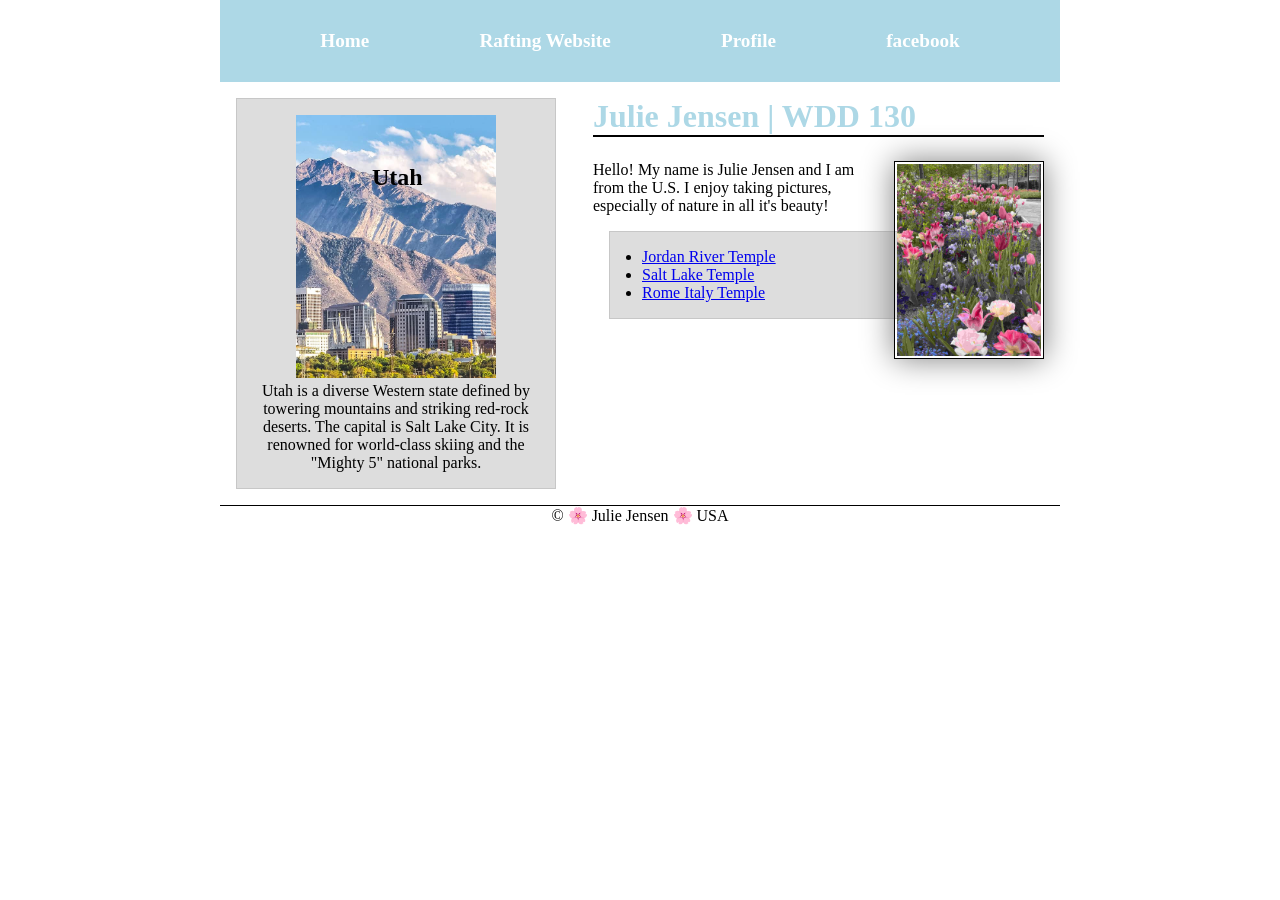
<file: index.html>
<!--July 2026-->
<!DOCTYPE html>
<html lang="en">

<head>
    <title>Julie Jensen | WDD 130</title>
    <meta name="description"
      content="I am doing this assingment to describt my home and to get an A.">
    <meta name="author" content="Julie Jensen">
    <link rel="stylesheet" href="styles/styles.css">
    <meta charset="UTF-8">
    <meta name="viewport" content="width=device-width, initial-scale=1.0">
</head>

<body>
    <header>
        <nav>
            <a href="#">Home</a>
            <a href="wwr/about.html">Rafting Website</a>
            <a href="https://www.linkedin.com/in/julie-j-2a936b38a/">Profile</a>
            <a href="https://www.facebook.com/">facebook</a>
        </nav>
    </header>
    <div class="grid">
        <main>

            <h1> Julie Jensen | WDD 130</h1>
            <img src="images/profile.jpg" alt="Hello my name is Julie Jensen">
            <p>Hello! My name is Julie
                Jensen and I am from the U.S. I enjoy taking pictures, especially
                of nature in all it's beauty! </p>
            <ul class="box indent">
                <li><a href="https://newsroom.churchofjesuschrist.org/article/jordan-river-utah-temple"
                      target="_blank">Jordan River Temple</a></li>
                <li><a href="https://newsroom.churchofjesuschrist.org/article/salt-lake-temple"
                      target="_blank">Salt Lake Temple</a></li>
                <li><a href="https://churchofjesuschristtemples.org/rome-italy-temple/"
                      target="_blank">Rome Italy Temple</a></li>
            </ul>
        </main>

        <aside class="box">

            <h2>Utah</h2>
            <img src="images/salt-lake-city.jpg" alt=" Beautiful Utah">
            <p>Utah is a diverse Western state defined by towering mountains and striking red-rock
                deserts. The capital is Salt Lake City. It is renowned for world-class skiing and
                the
                "Mighty 5"
                national parks.</p>

        </aside>
    </div>

    <footer>
        <p>© 🌸 Julie Jensen 🌸 USA</p>
    </footer>
</body>

</html>
</file>
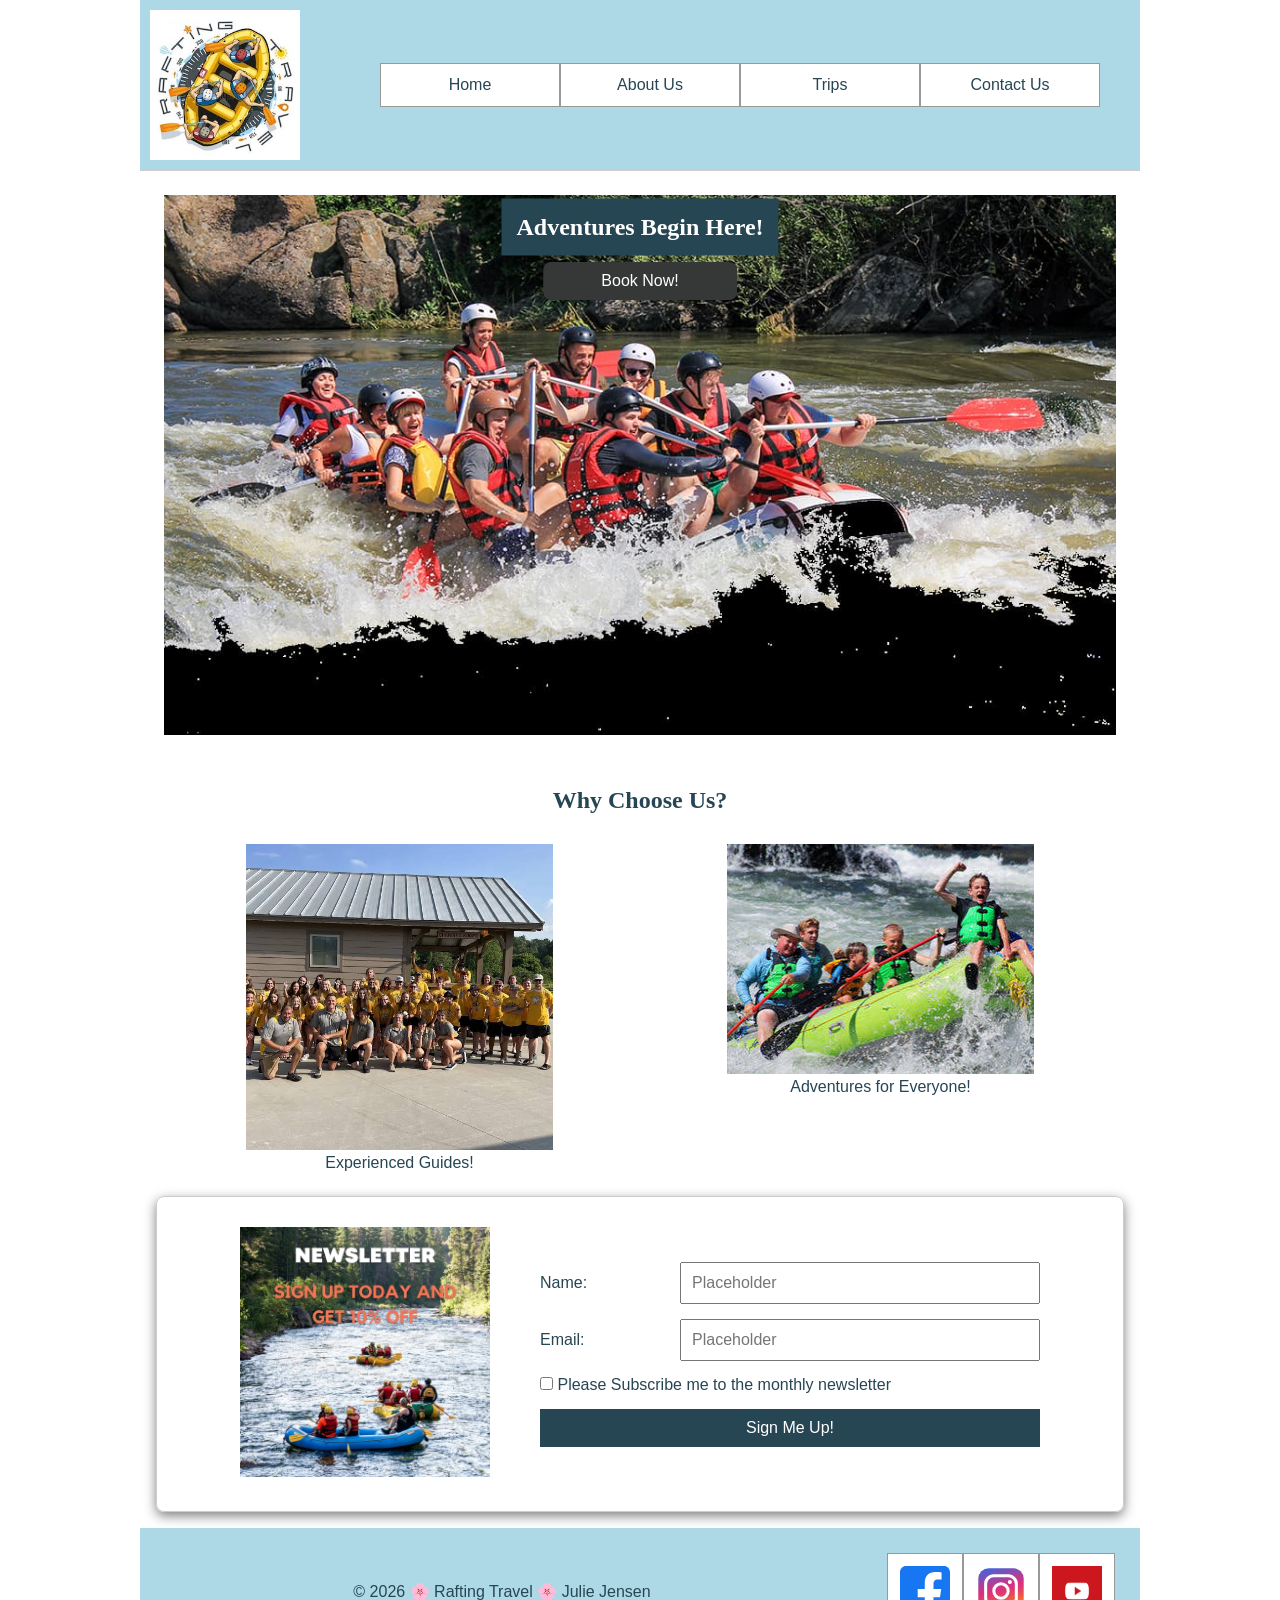
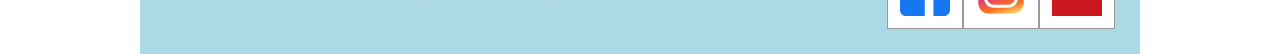
<file: wwr/index.html>
<!DOCTYPE html>
<html lang="en">

<head>
    <meta charset="UTF-8">
    <meta name="viewport" content="width=device-width, initial-scale=1.0">
    <title>Index| Rafting Travel</title>
    <meta name="description"
      content="Discover exciting whitewater rafting adventures with Rafting Travel. Explore thrilling river trips, scenic destinations, and unforgettable outdoor experiences for every skill level.">
    <meta name="author" content="Julie Jensen">
    <link rel="stylesheet" href="styles/rafting.css">
</head>

<body>
    <header>
        <img src="images/z-raftingcompas.jpg" alt="Rafting Logo" width="200" height="200">
        <nav>
            <a href="index.html">Home</a>
            <a href="about.html">About Us</a>
            <a href="trips.html">Trips</a>
            <a href="contact.html">Contact Us</a>
        </nav>
    </header>
    <div class="grid">

        <main>
            <section class="home-hero">
                <img src="images/hero_transparency_1024.jpg"
                  alt="Rafting group in whitewater rapids " width="200" height="300">

                <h1>Adventures Begin Here!</h1>
                <div>
                    <button class="now" onclick="window.location.href='trips.html'">Book
                        Now!</button>
                </div>

            </section>

            <section class="choose">
                <h2>Why Choose Us?</h2>

                <figure>
                    <img src="images/employees.jpeg" alt="experiences staff">
                    <figcaption>Experienced Guides!</figcaption>
                </figure>

                <figure>
                    <img src="images/everyone.jpeg" alt="Fun for the wh">
                    <figcaption>Adventures for Everyone!</figcaption>
                </figure>

            </section>

            <section class=" newsletter">
                <div>
                    <img src="images/image_410db372.jpg" alt="sign up for the newsletter">
                </div>
                <form>
                    <div class="form-item column1">
                        <label for="name">Name:</label>
                        <input type="text" id="name" name="name" required placeholder="Placeholder">
                    </div>
                    <div class="form-item column2">
                        <label for="useremail">Email:</label>
                        <input type="email" id="useremail" name="useremail" required
                          placeholder="Placeholder">
                    </div>
                    <div>
                        <input type="checkbox" id="subscribe" name="subscribe">
                        <label for="subscribe">Please Subscribe me to the monthly
                            newsletter</label>
                    </div>
                    <div>
                        <button type="submit">Sign Me Up!</button>
                    </div>
                </form>
            </section>


        </main>

        <footer>
            <p> © 2026 🌸 Rafting Travel 🌸 Julie Jensen </p>
            <nav class="socialmedia">
                <a href="https://www.facebook.com/">
                    <img src="images/facebook-square.svg" alt="Facebook Icon" width="50">
                </a>
                <a href="https://www.instagram.com/?hl=en">
                    <img src="images/instagram-square.svg" alt="Instagram Icon" width="50">
                </a>
                <a href="https://www.youtube.com/">
                    <img src="images/youtube.png" alt="Youtube Icon" width="50">
                </a>
            </nav>
        </footer>

    </div>


</body>

<!--This is a HTML comment-->

<!-- This is a HTML comment -->


</html>
</file>
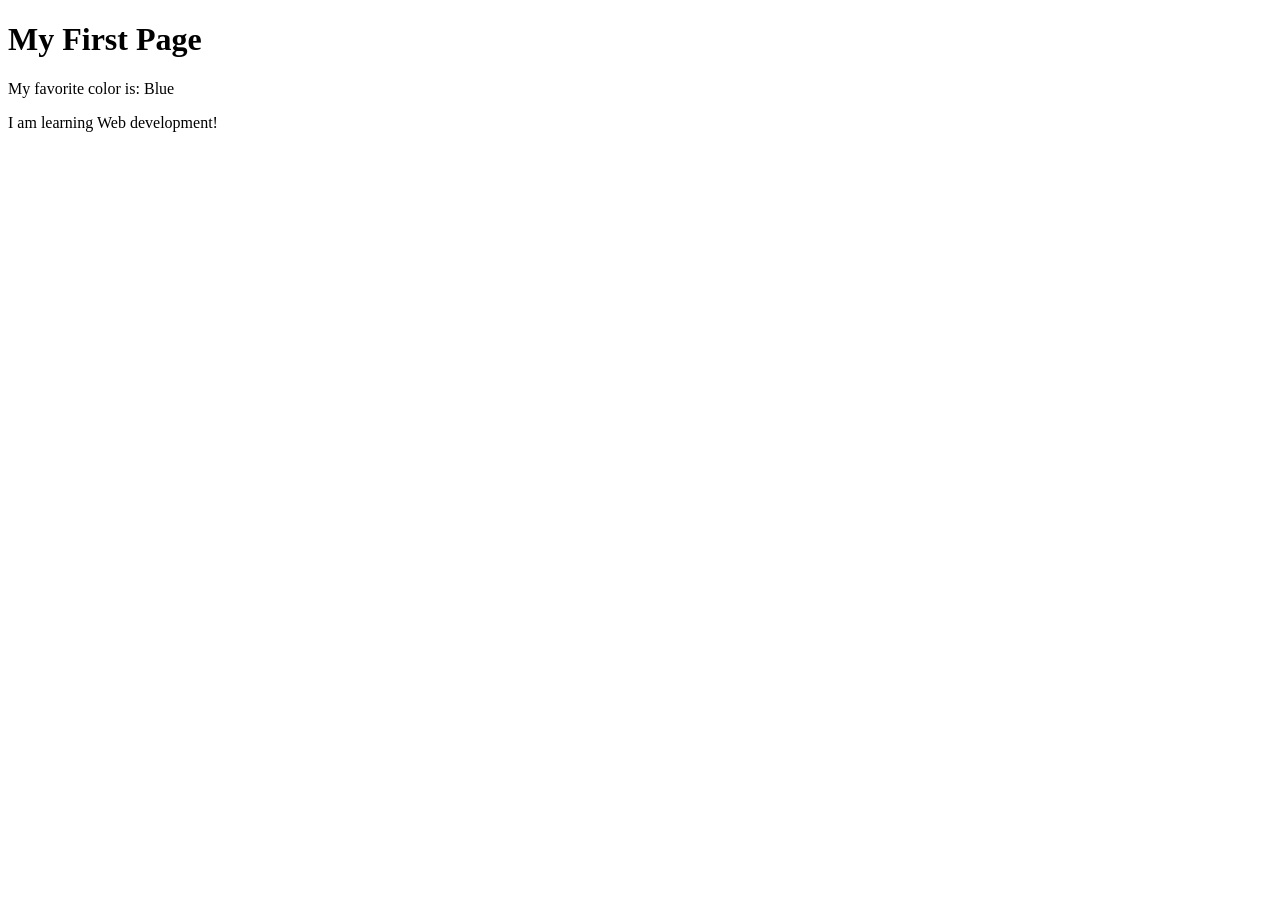
<file: week01/first-page.html>
<!DOCTYPE html>
<html lang="en">
<head>
    <meta charset="UTF-8">
    <meta name="viewport" content="width=device-width, initial-scale=1.0">
    <title>My First Page</title>
</head>
<body>
    <h1>My First Page</h1>
    <p>My favorite color is: Blue </p>
    <p>I am learning Web development! </p>
</body>
</html>
</file>
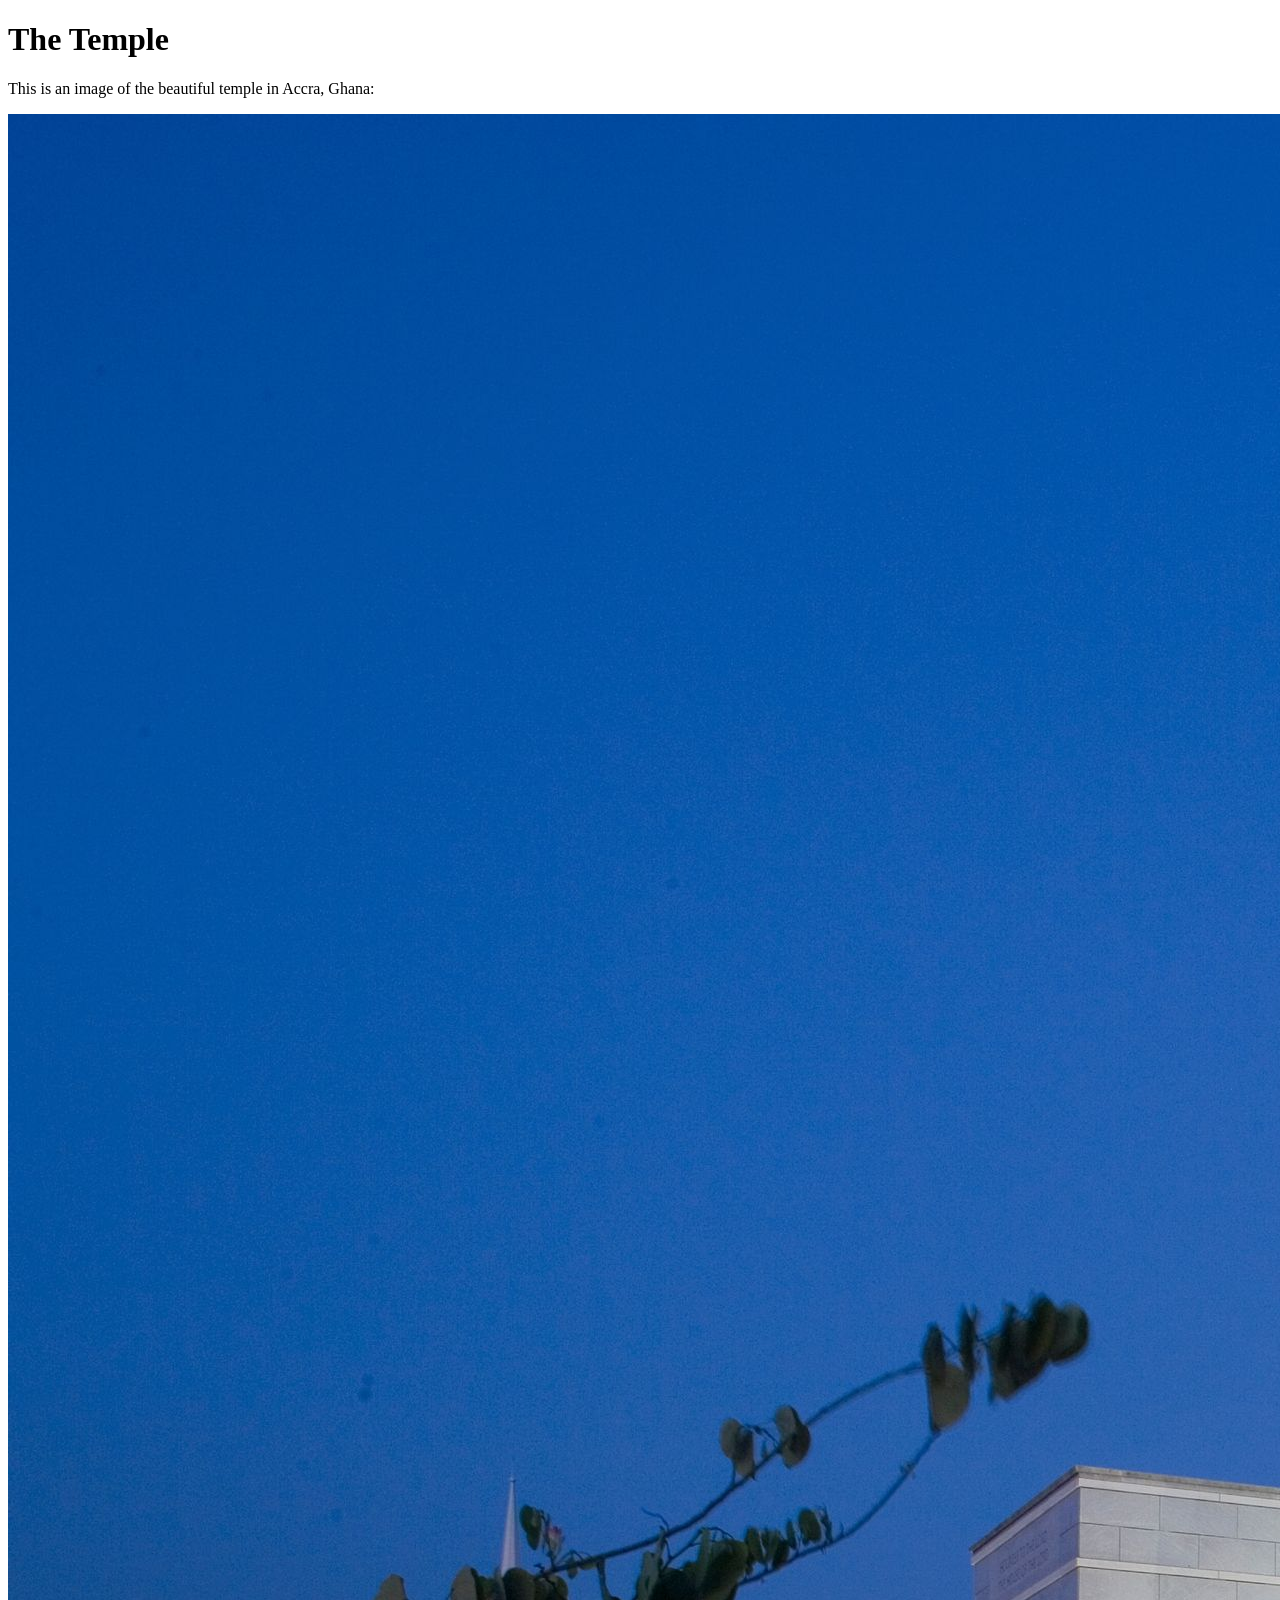
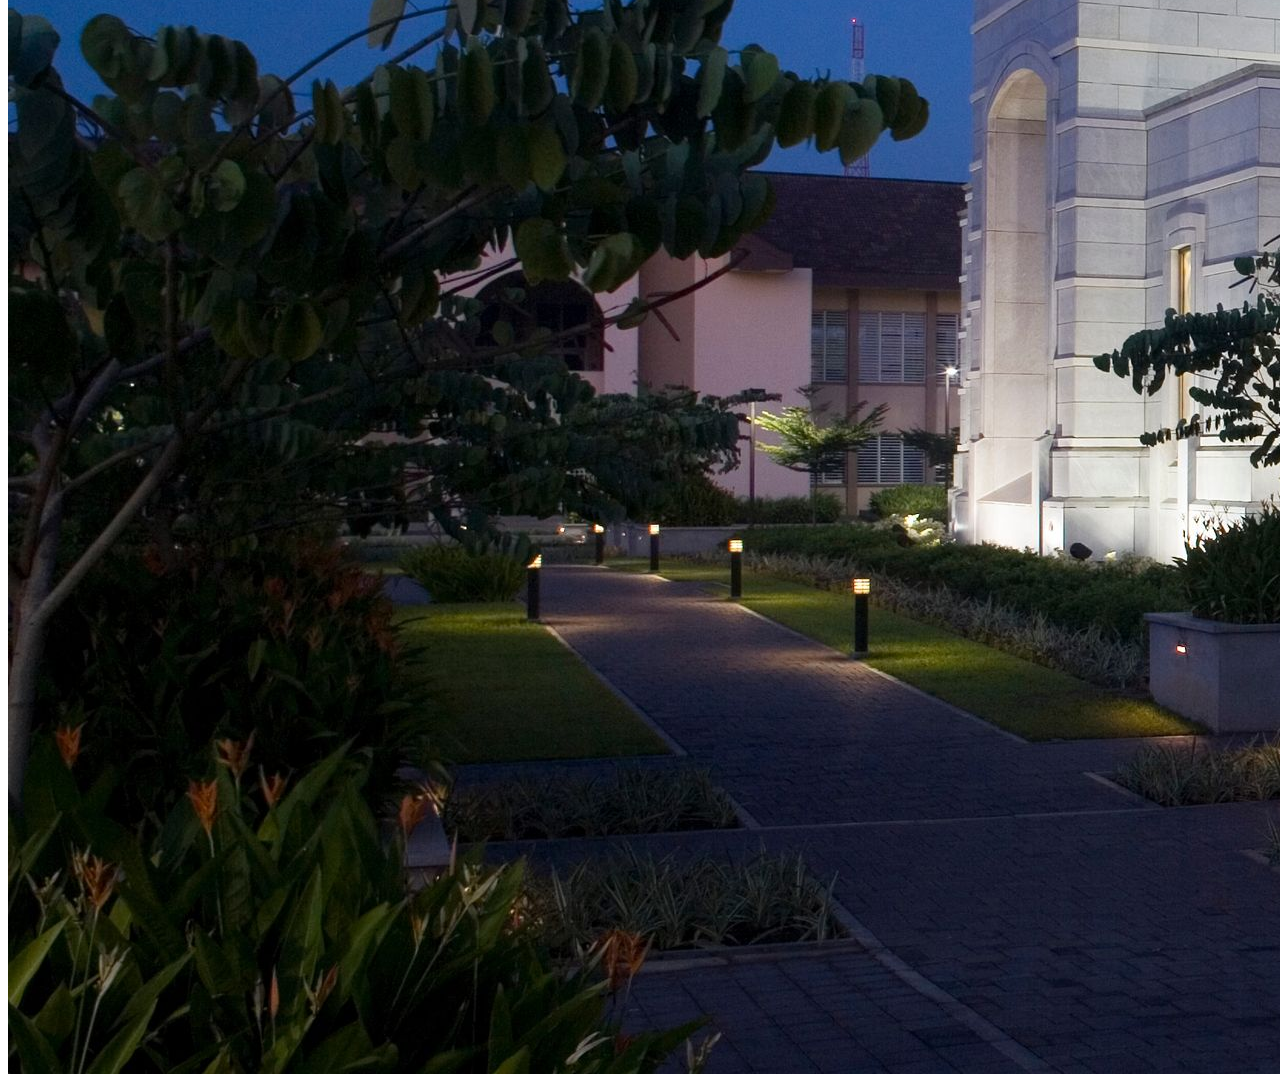
<file: week01/images.html>
<!DOCTYPE html>
<html lang="en">
<head>
    <meta charset="UTF-8">
    <meta name="viewport" content="width=device-width, initial-scale=1.0">
    <title>Temple Image</title>
</head>
<body>
    <h1>The Temple</h1>
    <p>This is an image of the beautiful temple in Accra, Ghana:</p>
    <img src="images/temple-large.jpeg" alt="The Accra Ghana Temple">
    
</body>
</html>
</file>
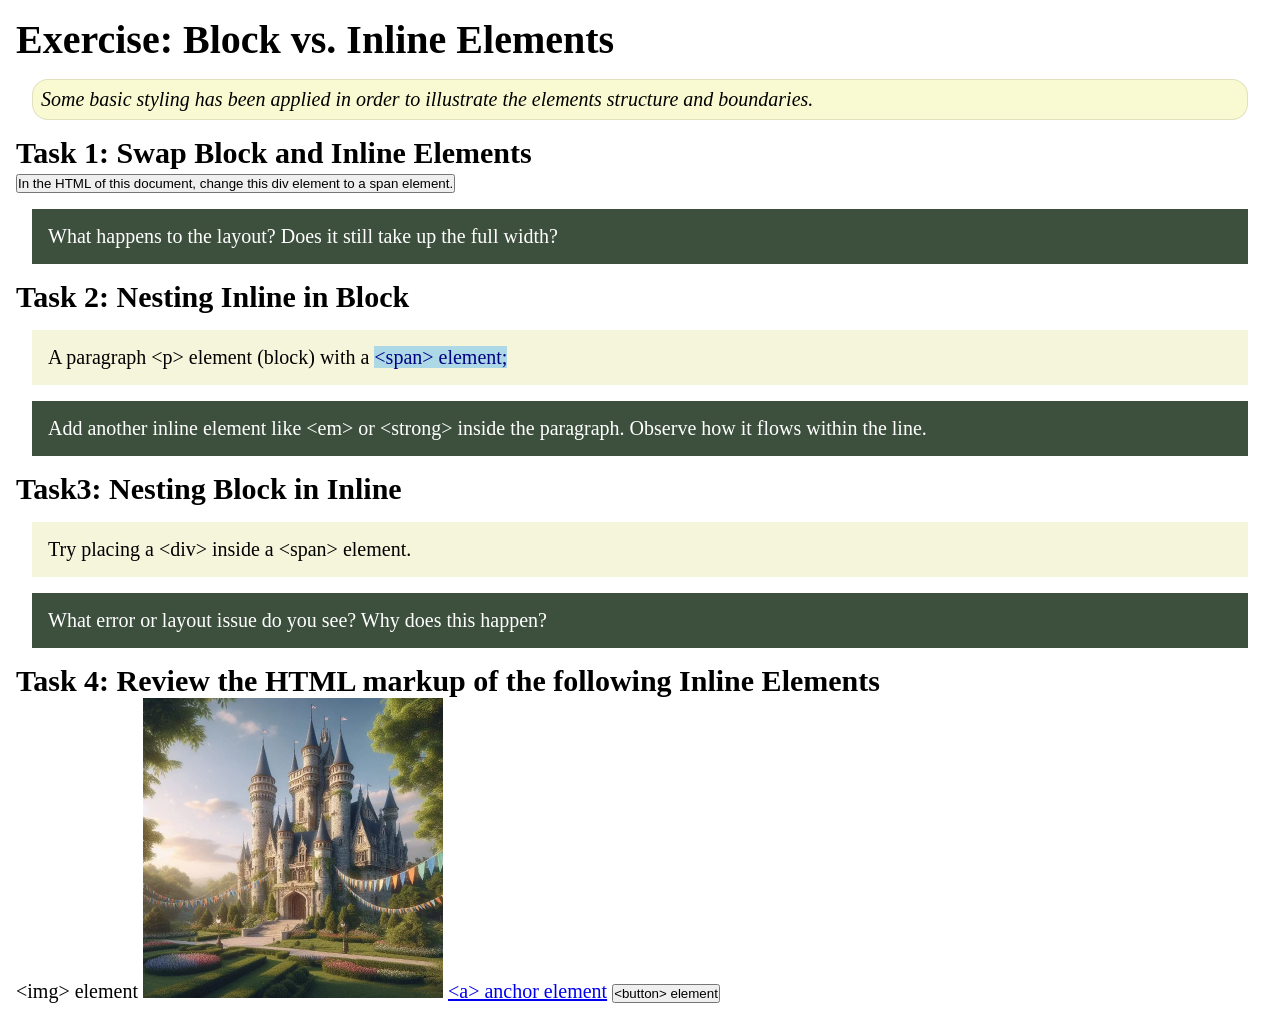
<file: week02/block-vs-inline.html>
<!DOCTYPE html>
<html lang="en">

<head>
    <meta charset="UTF-8">
    <meta name="viewport" content="width=device-width, initial-scale=1.0">
    <title>Exercise: Block vs. Inline Elements</title>
    <link rel="stylesheet" href="styles/block-vs-inline.css">
</head>

<body>
    <main>
        <h1>Exercise: Block vs. Inline Elements</h1>
        <p class="note">Some basic styling has been applied in order to illustrate the elements
            structure and
            boundaries.</p>

        <h2>Task 1: Swap Block and Inline Elements</h2>
        <button>In the HTML of this document, change this div element to a span element.</button>

        <p class="question">What happens to the layout? Does it still take up the full width?</p>

        <h2>Task 2: Nesting Inline in Block</h2>
        <p>A paragraph &lt;p&gt; element (block) with a <span>&lt;span&gt; element;</span></p>
        <p class="question">Add another inline element like &lt;em&gt; or &lt;strong&gt; inside the
            paragraph. Observe
            how it flows within the line.</p>

        <h2>Task3: Nesting Block in Inline</h2>
        <div>Try placing a &lt;div&gt; inside a &lt;span&gt; element.</div>
        <p class="question">What error or layout issue do you see? Why does this happen?</p>


        <h2>Task 4: Review the HTML markup of the following Inline Elements</h2>
        &lt;img&gt; element
        <img src="images/castle.webp" alt="placeholder image (images are inline)" width="300"
          height="300">
        <a href="https://churchofjesuschrist.org">&lt;a&gt; anchor element</a>
        <button type="button">&lt;button&gt; element</button>
    </main>
</body>

</html>
</file>
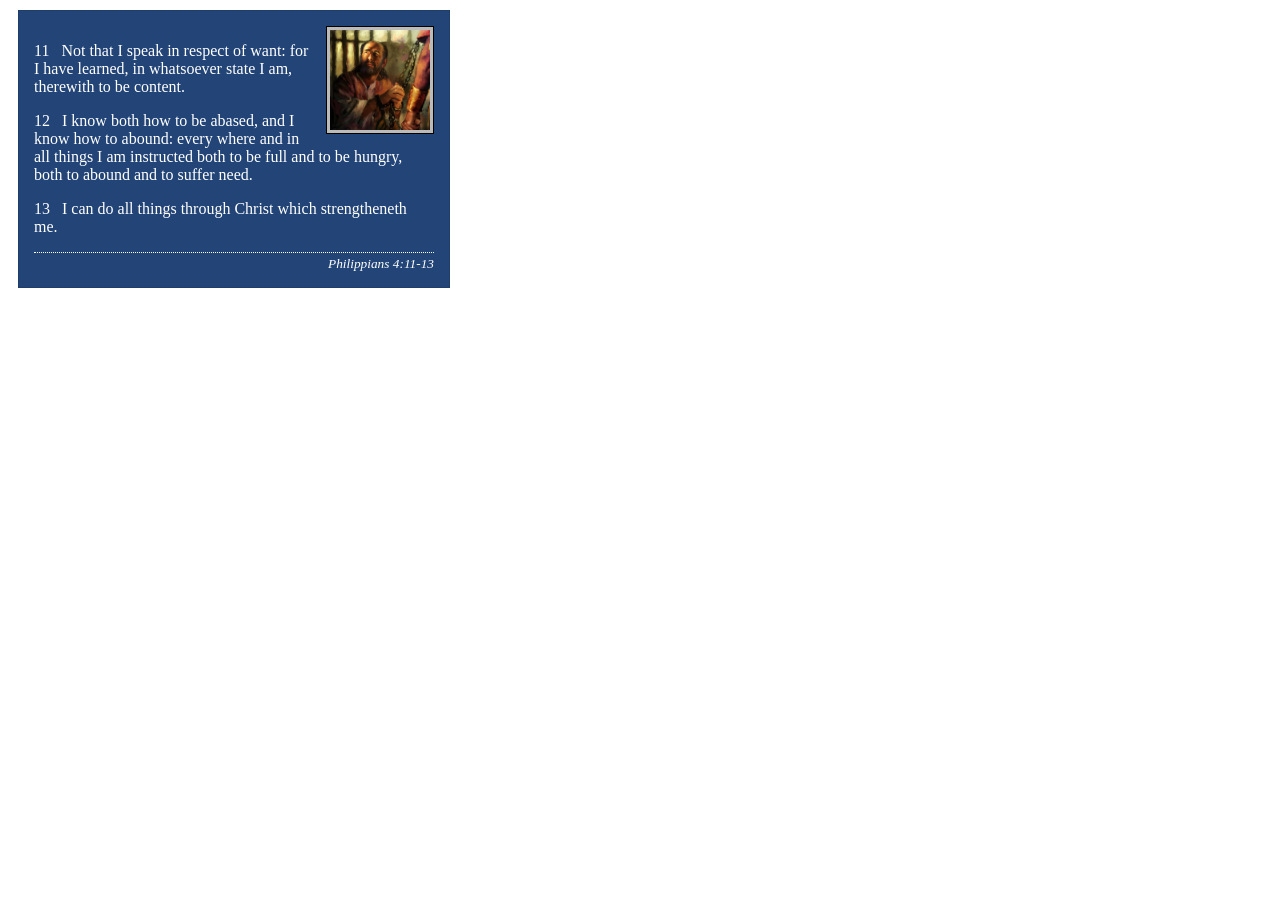
<file: week02/box-model-solution.html>
<!DOCTYPE html>
<html lang="en">
<head>
    <meta charset="UTF-8">
    <meta name="viewport" content="width=device-width, initial-scale=1.0">
    <title>Box Model Activity</title>
    <link rel="stylesheet" href="styles/box-model-solution.css">
</head>
<body>
    <main>
        <div class="callout">
            <img src="images/apostle-paul-imprisoned.webp" alt="Paul the Apostle - Imprisoned in Rome" width="200" height="200">
            <blockquote>
                <p>11 &nbsp; Not that I speak in respect of want: for I have learned, in whatsoever state I am, therewith to be content.</p>
                <p>12 &nbsp; I know both how to be abased, and I know how to abound: every where and in all things I am instructed both to be full and to be hungry, both to abound and to suffer need.</p>
                <p>13 &nbsp; I can do all things through Christ which strengtheneth me.</p>
            </blockquote>
            <cite>Philippians 4:11-13</cite>
        </div>
    </main>
</body>
</html>
</file>
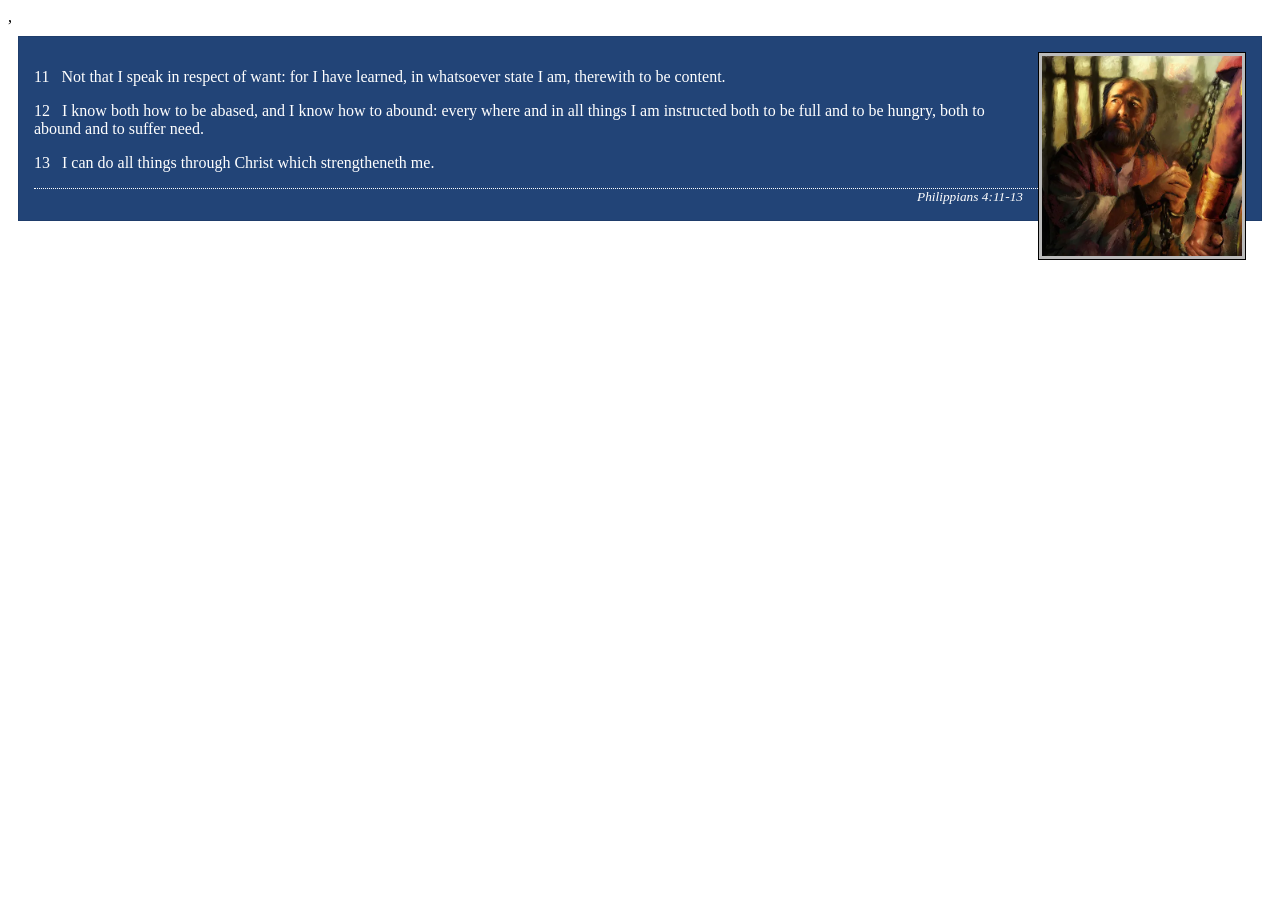
<file: week02/box-model.html>
<!DOCTYPE html>
<html lang="en">

<head>
    ,
    <link rel="stylesheet" href="styles/box-model.css">
    <meta charset="UTF-8">
    <meta name="viewport" content="width=device-width, initial-scale=1.0">
    <title>Box Model Activity</title>
</head>

<body>
    <main>
        <div class="callout">
            <img src="images/apostle-paul-imprisoned.webp"
              alt="Paul the Apostle - Imprisoned in Rome" width="200" height="200">
            <blockquote>
                <p>11 &nbsp; Not that I speak in respect of want: for I have learned, in whatsoever
                    state I am, therewith to be content.</p>
                <p>12 &nbsp; I know both how to be abased, and I know how to abound: every where and
                    in all things I am instructed both to be full and to be hungry, both to abound
                    and to suffer need.</p>
                <p>13 &nbsp; I can do all things through Christ which strengtheneth me.</p>
            </blockquote>
            <cite>Philippians 4:11-13</cite>
        </div>
    </main>
</body>

</html>
</file>
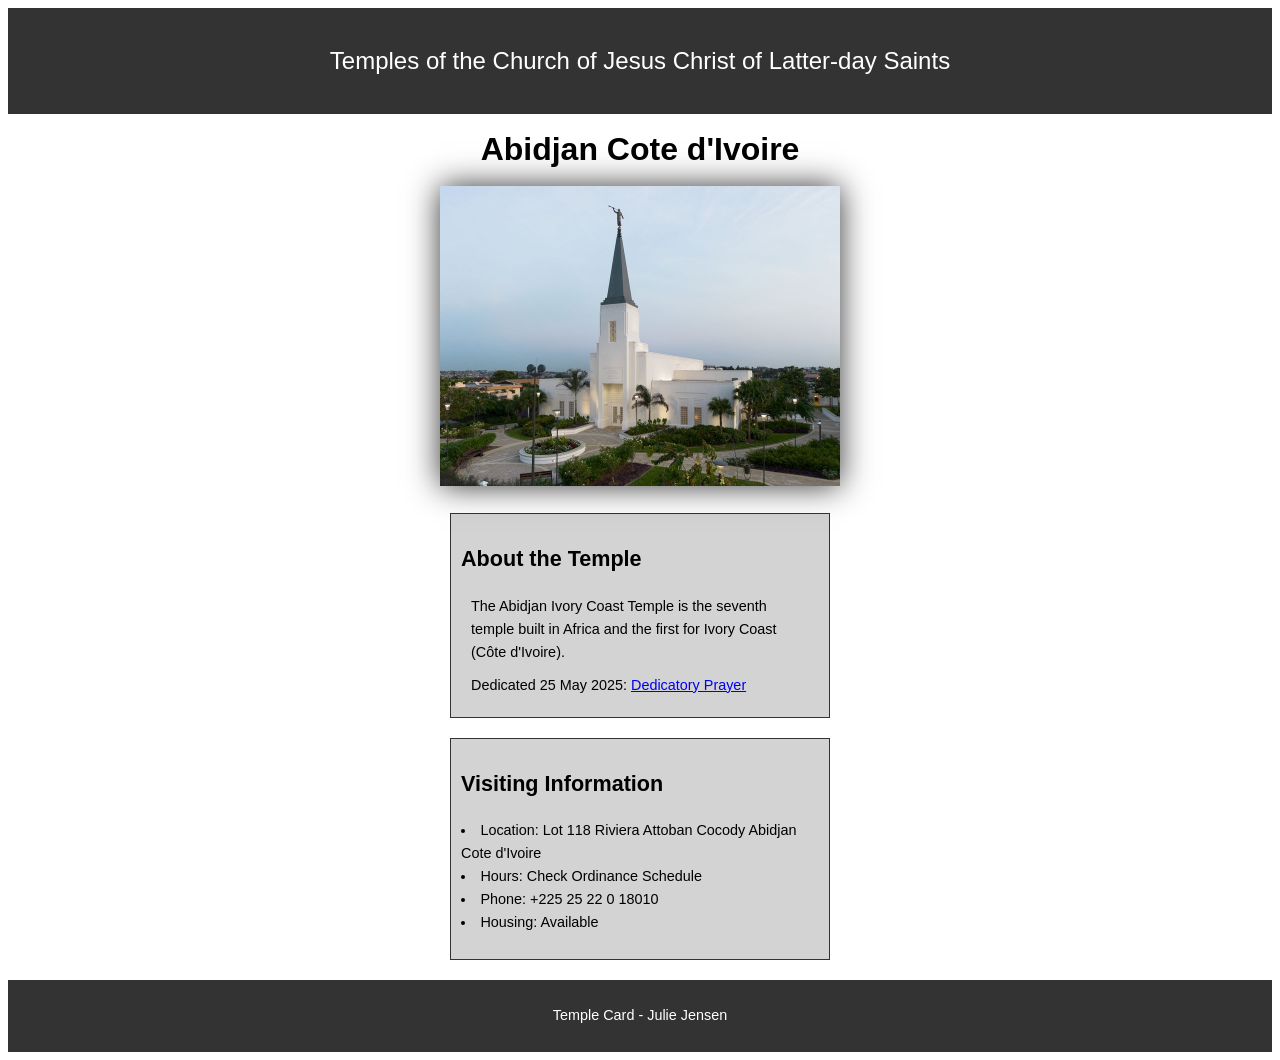
<file: week02/temple.html>
<!DOCTYPE html>
<html lang="en">

<head>
    <meta charset="UTF-8">
    <meta name="viewport" content="width=device-width, initial-scale=1.0">
    <title>Temple Card - Abidjan Cote d'Ivoire</title>
    <link rel="stylesheet" href="styles/temples.css">
</head>

<body>
    <header>
        <p>Temples of the Church of Jesus Christ of Latter-day Saints</p>
    </header>
    <main>
        <h1>Abidjan Cote d'Ivoire</h1>
        <picture>
            <img src="images/abidjan-ivory-coast.jpeg" alt="Abidjan Cote d'Ivoire Temple">
        </picture>
        <section>
            <h2>About the Temple</h2>
            <p>The Abidjan Ivory Coast Temple is the seventh temple built in Africa and the first
                for Ivory Coast (Côte
                d'Ivoire).</p>
            <p>Dedicated 25 May 2025: <a
                  href="https://www.churchofjesuschrist.org/temples/dedicatory-prayer/abidjan-ivory-coast-temple/2025-05-25?lang=eng"
                  target="_blank" rel="noopener noreferrer">Dedicatory Prayer</a></p>
        </section>
        <section>
            <h2>Visiting Information</h2>
            <ul>
                <li>Location: Lot 118 Riviera Attoban Cocody Abidjan Cote d'Ivoire</li>
                <li>Hours: Check Ordinance Schedule</li>
                <li>Phone: +225 25 22 0 18010</li>
                <li>Housing: Available</li>
            </ul>
        </section>
    </main>
    <footer>
        <p>Temple Card - Julie Jensen</p>
    </footer>
</body>

</html>
</file>
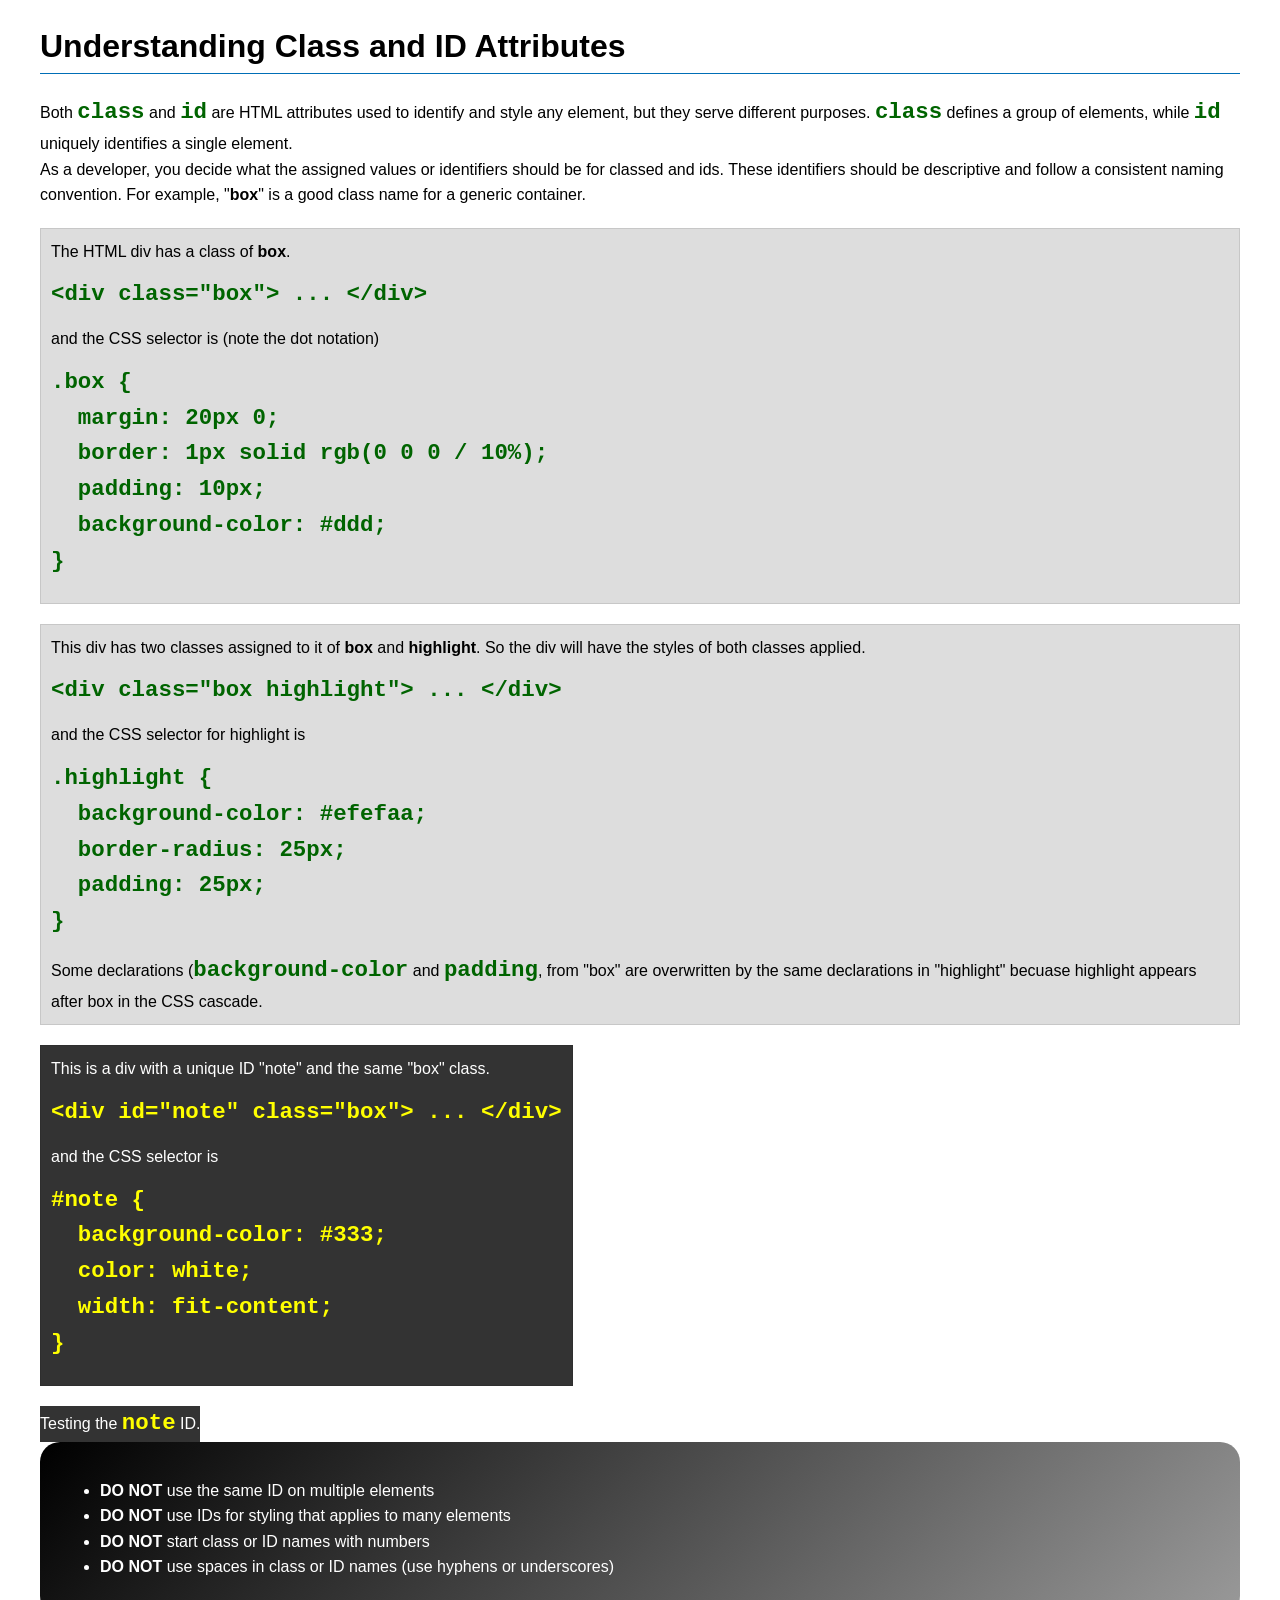
<file: week03/class-and-id.html>
<!DOCTYPE html>
<html lang="en">

<head>
    <meta charset="UTF-8">
    <meta name="viewport" content="width=device-width, initial-scale=1.0">
    <title>Class vs ID Attributes</title>
    <link rel="stylesheet" href="styles/class-and-id.css">
</head>

<body>
    <h1>Understanding Class and ID Attributes</h1>
    <p>Both <code>class</code> and <code>id</code> are HTML attributes used to identify and style
        any element, but they
        serve different purposes. <code>class</code> defines a group of elements, while
        <code>id</code> uniquely
        identifies a single element.</p>
    <p>As a developer, you decide what the assigned values or identifiers should be for classed and
        ids. These
        identifiers should be
        descriptive and follow a consistent naming convention. For example, "<strong>box</strong>"
        is a good class name
        for a generic container.</p>
    <div class="box">
        <p>The HTML div has a class of <strong>box</strong>.</p>
        <pre><code class="html">&lt;div class="box"&gt; ... &lt;/div&gt;</code></pre>
        and the CSS selector is (note the dot notation)
        <pre><code class="css">.box {
  margin: 20px 0;
  border: 1px solid rgb(0 0 0 / 10%);
  padding: 10px;
  background-color: #ddd; 
}</code></pre>
    </div>

    <div class="box">
        <p>This div has two classes assigned to it of <strong>box</strong> and
            <strong>highlight</strong>. So the div
            will have the styles of both classes applied.</p>
        <pre><code class="html">&lt;div class="box highlight"&gt; ... &lt;/div&gt;</code></pre>
        and the CSS selector for highlight is
        <pre><code class="css">.highlight {
  background-color: #efefaa;
  border-radius: 25px;
  padding: 25px;
}</code></pre>
        <p>Some declarations (<code>background-color</code> and <code>padding</code>, from "box" are
            overwritten by the same declarations in "highlight" becuase highlight appears after box
            in the CSS cascade.</p>
    </div>

    <div id="note" class="box">
        <p>This is a div with a unique ID "note" and the same "box" class.</p>
        <pre><code class="html">&lt;div id="note" class="box"&gt; ... &lt;/div&gt;</code></pre>
        and the CSS selector is
        <pre><code class="css">#note {
  background-color: #333;
  color: white;
  width: fit-content;
}</code></pre>
    </div>

    <div id="note">
        <p>Testing the <code>note</code> ID.</p>
    </div>

    <section id="best-practice">
        <ul>
            <li><strong>DO NOT</strong> use the same ID on multiple elements</li>
            <li><strong>DO NOT</strong> use IDs for styling that applies to many elements</li>
            <li><strong>DO NOT</strong> start class or ID names with numbers</li>
            <li><strong>DO NOT</strong> use spaces in class or ID names (use hyphens or underscores)
            </li>
        </ul>
    </section>


</body>

</html>
</file>
<file: styles/styles.css>
* {
    margin: 0;
    padding: 0;
    box-sizing: border-box;
}

:root {
    --primary-color: lightblue;
    --text-light: white;
    --text-dark: #333;
    --light-background: #eee;
    --standard-padding: 1rem;
    --small-padding: 10px;
    --border-color: black;
    --thin-border: 1px solid black;
    --auto-height: auto;
}

nav {
    background-color: var(--primary-color);
    padding: var(--small-padding);
    display: flex;
    justify-content: space-evenly;
    align-items: center;
}

nav a {
    color: var(--text-light);
    display: block;
    padding: 20px;
    text-decoration: none;
    font-size: 1.2rem;
    font-weight: 700;
    color: var(--text-light);
}

h1 {
    color: var(--primary-color);
    border-bottom: 2px solid #000;
    margin-bottom: 1.5rem;
}

img {
    height: var(--auto-height);
}

p {
    padding: 0px;
}

main {
    grid-column: 2/3;
    margin: 1rem;
}

aside {
    width: 20rem;
    margin: var(--standard-padding);
    border: 1px solid rgb(0 0 0 / 0.2);
    padding: var(--standard-padding);
    background-color: var(--light-background);
    color: var(--text-dark);
    text-align: center;
    position: relative;
    grid-column: 1/2;
    grid-row: 1/2;

}

aside img {
    width: 200px;
    height: var(--auto-height)
}

aside h2 {
    position: absolute;
    top: 65px;
    left: 135px;
}

main img {
    width: 150px;
    height: var(--auto-height);
    border: var(--thin-border);
    padding: 2px;
    box-shadow: 0 0 30px gray;
    float: right;
    margin: 0 0 1rem 1rem;
}

footer {
    margin-top: 15px;
    border-top: var(--thin-border);
    text-align: center;
}

header,
.grid,
footer {
    max-width: 840px;
    margin: 0 var(--auto-height);
}

.grid {
    display: grid;
    grid-template-columns: 1fr 3fr;
    gap: 5px;
    align-items: start;
}

/* Class Sectors */
.box {
    margin: 1rem;
    border: 1px solid rgb(0 0 0 / 10%);
    padding: 1rem;
    background-color: #ddd;
    color: #000;
}

.indent {
    padding-left: 2rem;
}
</file>
<file: wwr/styles/rafting.css>
* {
    margin: 0;
    padding: 0;
    box-sizing: border-box;
}

:root {
    --primary-color: #ADD8E6;
    --text-light: white;
    --heading-font: "Times New Roman", "Georgia", serif;
    --body-font: Arial, Helvetica, sans-serif;
    --small-padding: 10px;
    --accent1-color: #264653;
}

header,
main,
footer {
    max-width: 1000px;
    margin: 0 auto;
}

header {
    display: grid;
    grid-template-columns: 200px 1fr;
    align-items: center;
    border-bottom: 1px solid #ccc;
    padding: var(--small-padding);
    background-color: var(--primary-color);
    color: var(--accent1-color);
}

header img {
    width: 150px;
    height: auto;
}

.hero {
    position: relative;
}

.hero img {
    display: block;
    width: 100%;
    height: auto;
}

.hero article {
    position: absolute;
    bottom: 40px;
    left: 40px;
    right: 40px;

    display: flex;
    align-items: center;
    justify-content: space-between;
    background-color: rgba(255, 255, 255, 0.7);
    padding: 20px;
}

.hero article img {
    float: right;
    width: 125px;
    margin-left: 20px;
}

body {
    font-family: var(--body-font);
    color: var(--accent1-color);
}

h1,
h2 {
    font-family: var(--heading-font);
    color: var(--accent1-color);
}

.hero h1 {
    position: absolute;
    top: 20px;
    left: 0;
    width: 100%;
    padding: 15px;
    text-align: center;
    opacity: 0.7;
    background-color: var(--accent1-color);
    color: var(--text-light);
}

nav,
p,
section,
article {
    margin: 16px;
    padding: 8px;
}

nav {
    display: flex;
    justify-content: center;
    gap: 0;
    align-items: center;
}

nav a {
    flex: 1;
    max-width: 180px;
    text-align: center;
    text-decoration: none;
    color: var(--accent1-color);
    border: 1px solid #999;
    background: white;
    padding: .75rem;
    white-space: nowrap;
}

.history {
    display: grid;
    grid-template-columns: 1fr 250px 1fr;
    gap: 20px;
    align-items: center;
}

.history img {
    width: 250px;
}

.history h2 {
    grid-column: 1 / 4;
    text-align: center;
}

.adventures {
    display: grid;
    grid-template-columns: repeat(5, 1fr);
    gap: 20px;
    text-align: center;
}

.adventures h2 {
    grid-column: 1 / -1;
    text-align: center;
}

.adventures img {
    width: 100%;
}

footer {
    display: flex;
    justify-content: space-between;
    align-items: center;
    background-color: var(--primary-color);
    padding: 1px;
    text-align: center;
}

footer p {
    flex: 1;
    text-align: center;

}

.socialmedia a {
    display: flex;
    gap: 10px;
}

/* Contact Page */

.contact-info {
    text-align: center;
    margin-bottom: 25px;
}

.contact-info p {
    margin: 0px 0;
}

.contact-grid {
    display: grid;
    grid-template-columns: 1fr 1fr;
    gap: 30px;
    align-items: start;
    margin: 30px 0;
}

.map iframe {
    width: 100%;
    height: 450px;
    border: 0;
}

form {
    display: flex;
    flex-direction: column;
    gap: 15px;
}

.form-item {
    display: grid;
    grid-template-columns: 130px 1fr;
    align-items: center;
    gap: 10px;

}

.radio-stack {
    border: none;
    padding: 0;
    margin: 0;
    display: flex;
    flex-direction: column;
    gap: 12px;
}

input,
textarea,
button {
    padding: 10px;
    font-size: 1rem;
}

fieldset {
    border: none;
    padding: 0;
    display: flex;
    flex-direction: column;
    gap: 8px;
}

fieldset label {
    display: inline-flex;
    flex-direction: row;
    align-items: center;
    gap: 8px;
    margin: 0;
    padding: 0;
    cursor: pointer;
}

button {
    background-color: var(--accent1-color);
    color: var(--text-light);
    border: none;
    cursor: pointer;
    display: block;
    width: 100%;
}

button:hover {
    opacity: .9;
}

.contact-employees {
    display: grid;
    grid-template-columns: repeat(3, 1fr);
    gap: 20px;
    text-align: center;
    border: 1px solid #ccc;
    padding: 20px;
    margin-top: 40px;
}

.contact-employees h2 {
    grid-column: 1 / -1;
}

.contact-employees img {
    width: 180px;
    height: auto;
    object-fit: cover;
}

.contact-info,
.contact-info p,
.contact-info div,
.contact-info h2 {
    margin: 0;
    padding: 0;
    line-height: 1.3;
}

.visually-hidden {
    position: absolute;
    width: 1px;
    height: 1px;
    padding: 0;
    margin: -1px;
    overflow: hidden;
    clip: rect(0, 0, 0, 0);
    clip-path: inset(50%);
    white-space: nowrap;
    border: 0;
}

/* Index */

.choose {
    display: grid;
    grid-template-columns: repeat(2, 1fr);
    gap: 10px;
    text-align: center;
    margin-top: 0%;
}

.choose h2 {
    grid-column: 1 / -1;
    text-align: center;
    margin-top: 0;
    padding: 20px;

}

.choose img {
    width: 65%;
}

.newsletter {
    display: grid;
    grid-template-columns: 250px 500px;
    gap: 50px;
    padding: 30px;
    align-items: center;
    justify-content: center;
    border: 1px solid #ccc;
    border-radius: 8px;
    box-shadow: 0 4px 12px rgba(0, 0, 0, 0.5);
    max-width: 1000%;

}

.newsletter img {
    width: 250px;
}

.newsletter h2 {
    grid-column: 1 / 1;
    text-align: center;
}

.now {
    background-color: #363737;
    color: var(--text-light);
    border-radius: 8px;
    border: none;
    cursor: pointer;
    display: block;
    width: 20%;

}

.home-hero {
    position: relative;
}

.home-hero h1 {
    position: absolute;
    top: 40px;
    left: 50%;
    transform: translate(-50%, -50%);
    color: white;
    background-color: var(--accent1-color);
    padding: 15px;
}

.home-hero .now {
    position: absolute;
    top: 75px;
    left: 50%;
    transform: translateX(-50%);
}

.home-hero img {
    display: block;
    width: 100%;
    height: auto;
    margin-bottom: 0;
}

/* Trips */
.right {
    display: grid;
    grid-template-columns: repeat(3, 1fr);
    gap: 20px;
    text-align: center;
    border: 1px solid #ccc;
    padding: 20px;
    margin-top: 40px;
}

.right h2 {
    grid-column: 1 / -1;
}

.right img {
    width: 100%;
    height: auto;
    padding: 15px;
}

.table {
    border-collapse: collapse;
    font-family: sans-serif;
    font-size: 0.8rem;
    letter-spacing: 1px;
    margin: 0 auto 20px;
    text-align: center;

}

.table table {
    margin: 0 auto;
    border-collapse: collapse;
}

th,
td {
    border: 1px solid rgb(160 160 160);
    padding: 8px 10px;
    text-align: center;
}

thead th,
tfoot tr {
    background-color: #000;
    color: #fff;
    font-weight: 700;
}

.question h2 {
    padding: 15px;
    text-align: center;
    background-color: var(--accent1-color);
    color: var(--text-light);
    margin: 30px 0;
}

.info {
    text-align: center;
    margin-bottom: 25px;
}

.info p {
    margin: 0px 0;
}

.button {
    display: inline-block;
    padding: 10px 20px;
    background-color: var(--accent1-color);
    color: white;
    text-decoration: none;
    border-radius: 5px;
    margin-top: 15px;
}
</file>
<file: week02/styles/block-vs-inline.css>
* {
    margin: 0;
    padding: 0;
}

body {
    font-size: 20px;
    margin: 1rem;
}

p,
div {
    background-color: beige;
    margin: 1rem;
    padding: 1rem;
}

span {
    color: navy;
    background-color: lightblue;
}

code {
    margin: 0;
    padding: 0;
    color: green;
    font-size: 1.2rem;
}

.note {
    font-style: italic;
    background-color: lightgoldenrodyellow;
    border-radius: 1rem;
    border: 1px solid rgb(0 0 0 / 10%);
    margin: 1rem;
    padding: .5rem;
}

.question {
    background-color: #3d503d;
    color: #fff;
}
</file>
<file: week02/styles/box-model-solution.css>
.callout {
    max-width: 400px;
    margin: 10px;
    border: 1px solid rgba(0, 0, 0, .1);
    padding: 15px;
    background-color: #247;
    color: #fff;
}

.callout img {
    float: right;
    margin: 0 0 10px 15px;
    border: 1px solid #000;
    padding: 3px;
    background-color: #bbb;
    width: 100px;
    height: auto;

}

blockquote {
    margin: 0;
}

cite {
    display: block;
    border-top: 1px dotted #fff;
    padding-top: 3px;
    text-align: right;
    font-size: smaller;
}
</file>
<file: week02/styles/box-model.css>
.callout {
    max-width: 400;
    margin: 10px;
    border: 1px solid rgb(0 0 0 / 0.1);
    padding: 15px;
    background-color: #247;
    color: #fff;
}

.callout img {
    float: right;
    margin: 0 0 10px 15px;
    border: 1px solid #000;
    padding: 3px;
    background-color: #bbb;
    width: 15 0px;
    height: auto;
}

blockquote {
    margin: 0;

}

cite {
    display: block;
    border-top: 1px dotted #fff;
    text-align: right;
    font-size: smaller;
}
</file>
<file: week02/styles/temples.css>
body {
    font-family: Arial, Helvetica, sans-serif;
    line-height: 1.6;
}

header,
footer {
    background-color: #333;
    color: #fff;
    padding: 10px 0;
    text-align: center;
    font-size: 1.5rem;
}

main {
    width: 400px;
    margin: 0 auto;
}

h1 {
    margin: 10px;
    text-align: center;
}

img {
    width: 100%;
    height: auto;
    box-shadow: 0 0 30px #333;
}

section {
    margin: 20px 10px;
    border: 1px solid #333;
    padding: 10px;
    background-color: #d3d3d3;
    font-size: .9rem;
}

section p {
    margin: 10px;
}

ul {
    margin: 10px 20 px 0;
    padding: 0;
    list-style: disc;
    list-style-position: inside;
}

footer {
    font-size: .9rem;
}
</file>
<file: week03/styles/class-and-id.css>
body {
    font-family: Arial, sans-serif;
    line-height: 1.6;
    margin: 0;
    padding: 0 40px;
}

h1 {
    border-bottom: 1px solid rgb(0 110 182);
    padding-bottom: 0;
}

p {
    margin: 0;
}

code {
    color: darkgreen;
    font-weight: 700;
    font-size: 1.4rem;
}

/* Class examples - can be reused */

.box {
    margin: 20px 0;
    border: 1px solid rgb(0 0 0 / 10%);
    padding: 10px;
    background-color: #ddd;
    /* this is shorthand for #dddddd */
}

.highlight {
    background-color: #efefaa;
    border-radius: 25px;
    padding: 25px;
}

/* ID examples - should be unique */

#note {
    background-color: #333;
    color: white;
    width: fit-content;
}

#note code {
    color: yellow;
}

#best-practice {
    background: linear-gradient(135deg, #000 0%, #999 100%);
    color: white;
    border-radius: 20px;
    padding: 20px
}
</file>
